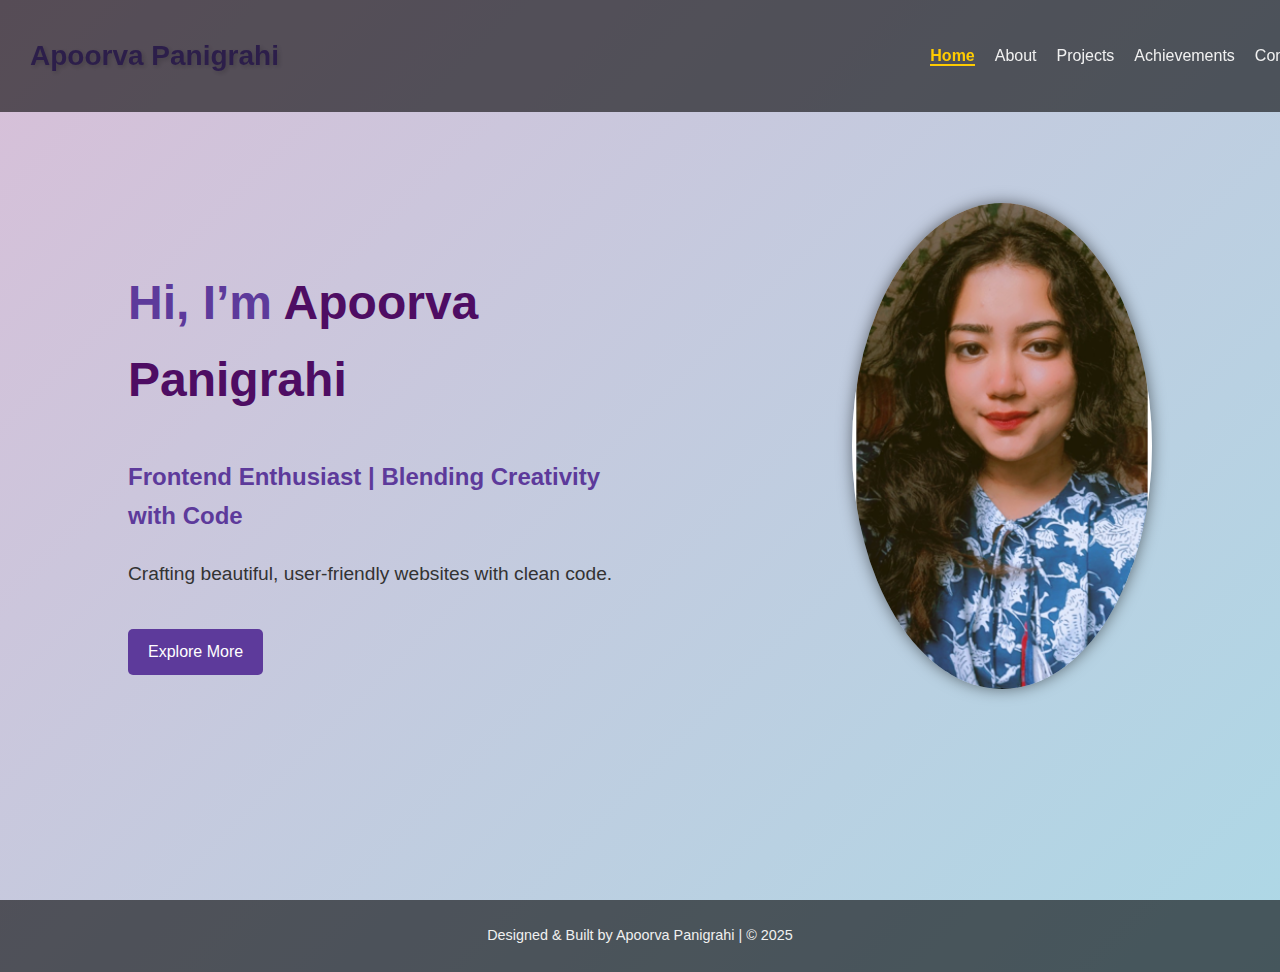
<file: index.html>
<!DOCTYPE html>
<html lang="en">
<head>
    <meta charset="UTF-8">
    <meta name="viewport" content="width=device-width, initial-scale=1.0">
    <link rel="stylesheet" href="styles.css">
    <title>Apoorva Panigrahi - Portfolio</title>
</head>

<body>
    <!-- Navigation Bar -->
    <nav class="navbar">
        <h1 class="logo">Apoorva Panigrahi</h1>
        <ul class="nav-links">
            <li><a href="index.html">Home</a></li>
            <li><a href="about.html">About</a></li>
            <li><a href="projects.html">Projects</a></li>
            <li><a href="achievements.html">Achievements</a></li>
            <li><a href="contacts.html">Contact</a></li>
        </ul>
    </nav>

    <!-- Hero Section -->
    <section class="hero">
        <div class="hero-content">
            <h2>Hi, I’m <span>Apoorva Panigrahi</span></h2>
            <h3>Frontend Enthusiast | Blending Creativity with Code</h3>
            <p>Crafting beautiful, user-friendly websites with clean code.</p>
            <a href="about.html" class="btn">Explore More</a>
        </div>
        <div class="hero-image">
            <img src="Screenshot 2025-03-15 103943.png" alt="Apoorva Panigrahi">
        </div>
    </section>

    <!-- Footer -->
    <footer>
        <p>Designed & Built by Apoorva Panigrahi | © 2025</p>
    </footer>
    <script src="script.js"></script>
</body>
</html>
</file>
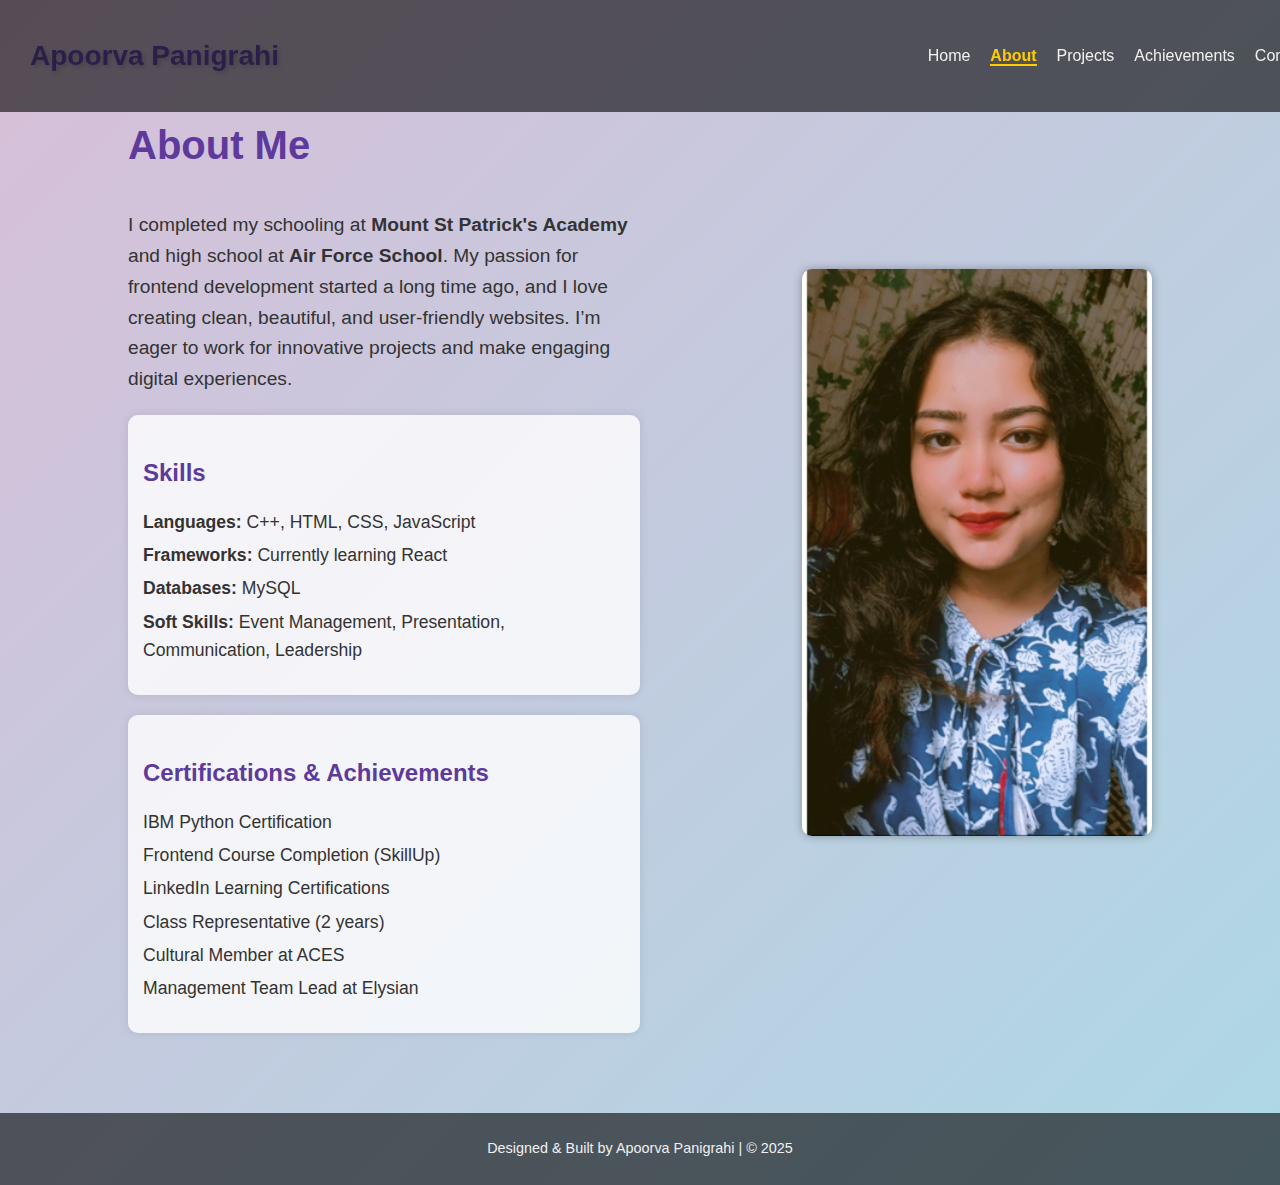
<file: about.html>
<!DOCTYPE html>
<html lang="en">
<head>
    <meta charset="UTF-8">
    <meta name="viewport" content="width=device-width, initial-scale=1.0">
    <title>About Me - Apoorva Panigrahi</title>
    <link rel="stylesheet" href="styles.css">
</head>

<body>
    <!-- Navigation Bar -->
    <nav class="navbar">
        <h1 class="logo">Apoorva Panigrahi</h1>
        <ul class="nav-links">
            <li><a href="index.html">Home</a></li>
            <li><a href="about.html" class="active">About</a></li>
            <li><a href="projects.html">Projects</a></li>
            <li><a href="achievements.html">Achievements</a></li>
            <li><a href="contacts.html">Contact</a></li>
        </ul>
    </nav>

    <!-- About Section -->
    <section class="about">
        <div class="about-content">
            <h2>About Me</h2>
            <p>
                I completed my schooling at <strong>Mount St Patrick's Academy</strong> and high school at <strong>Air Force School</strong>.  
                My passion for frontend development started a long time ago, and I love creating clean, beautiful, and user-friendly websites.  
                I’m eager to work for innovative projects and make engaging digital experiences.
            </p>
            <div class="about-details">
                <div class="detail-box">
                    <h3>Skills</h3>
                    <ul>
                        <li><strong>Languages:</strong> C++, HTML, CSS, JavaScript</li>
                        <li><strong>Frameworks:</strong> Currently learning React</li>
                        <li><strong>Databases:</strong> MySQL</li>
                        <li><strong>Soft Skills:</strong> Event Management, Presentation, Communication, Leadership</li>
                    </ul>
                </div>
                <div class="detail-box">
                    <h3>Certifications & Achievements</h3>
                    <ul>
                        <li>IBM Python Certification</li>
                        <li>Frontend Course Completion (SkillUp)</li>
                        <li>LinkedIn Learning Certifications</li>
                        <li>Class Representative (2 years)</li>
                        <li>Cultural Member at ACES</li>
                        <li>Management Team Lead at Elysian</li>
                    </ul>
                </div>
            </div>
        </div>
        <div class="about-image">
            <img src="Screenshot 2025-03-15 103943.png" alt="Apoorva Panigrahi">
        </div>
    </section>

    <!-- Footer -->
    <footer>
        <p>Designed & Built by Apoorva Panigrahi | © 2025</p>
    </footer>
    <script src="script.js"></script>
</body>
</html>
</file>
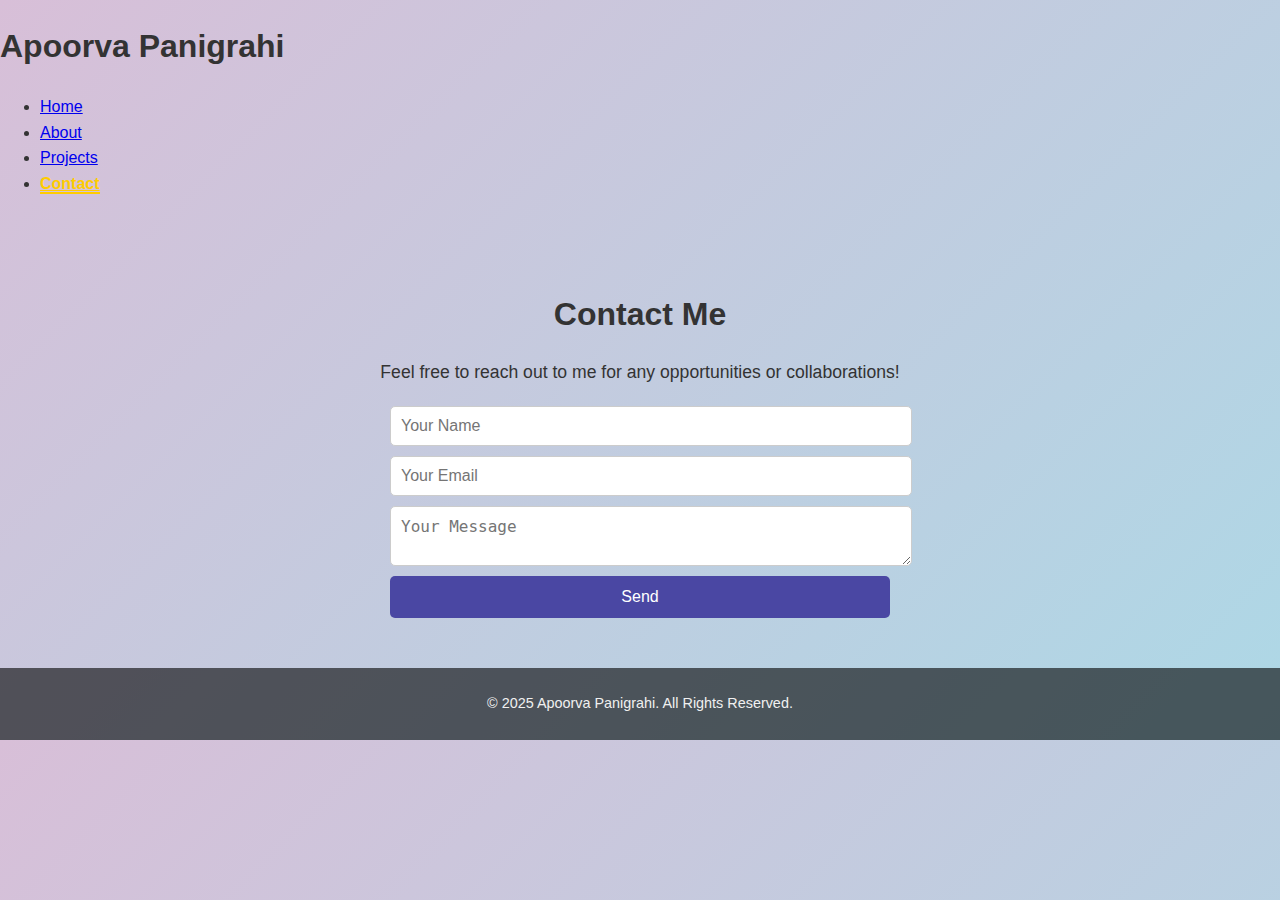
<file: contacts.html>
<!DOCTYPE html>
<html lang="en">
<head>
    <meta charset="UTF-8">
    <meta name="viewport" content="width=device-width, initial-scale=1.0">
    <title>Contact Me - Apoorva Panigrahi</title>
    <link rel="stylesheet" href="styles.css">
</head>
<body>
    <header>
        <h1>Apoorva Panigrahi</h1>
        <nav>
            <ul>
                <li><a href="index.html">Home</a></li>
                <li><a href="about.html">About</a></li>
                <li><a href="projects.html">Projects</a></li>
                <li><a href="contacts.html" class="active">Contact</a></li>
            </ul>
        </nav>
    </header>

    <section class="contact">
        <h2>Contact Me</h2>
        <p>Feel free to reach out to me for any opportunities or collaborations!</p>

        <form action="mailto:apoorvapanigrahi.11@gmail.com" method="post" enctype="text/plain">
            <input type="text" name="name" placeholder="Your Name" required>
            <input type="email" name="email" placeholder="Your Email" required>
            <textarea name="message" placeholder="Your Message" required></textarea>
            <button type="submit">Send</button>
        </form>
    </section>

    <footer>
        <p>&copy; 2025 Apoorva Panigrahi. All Rights Reserved.</p>
    </footer>
    <script src="script.js"></script>

</body>
</html>
</file>
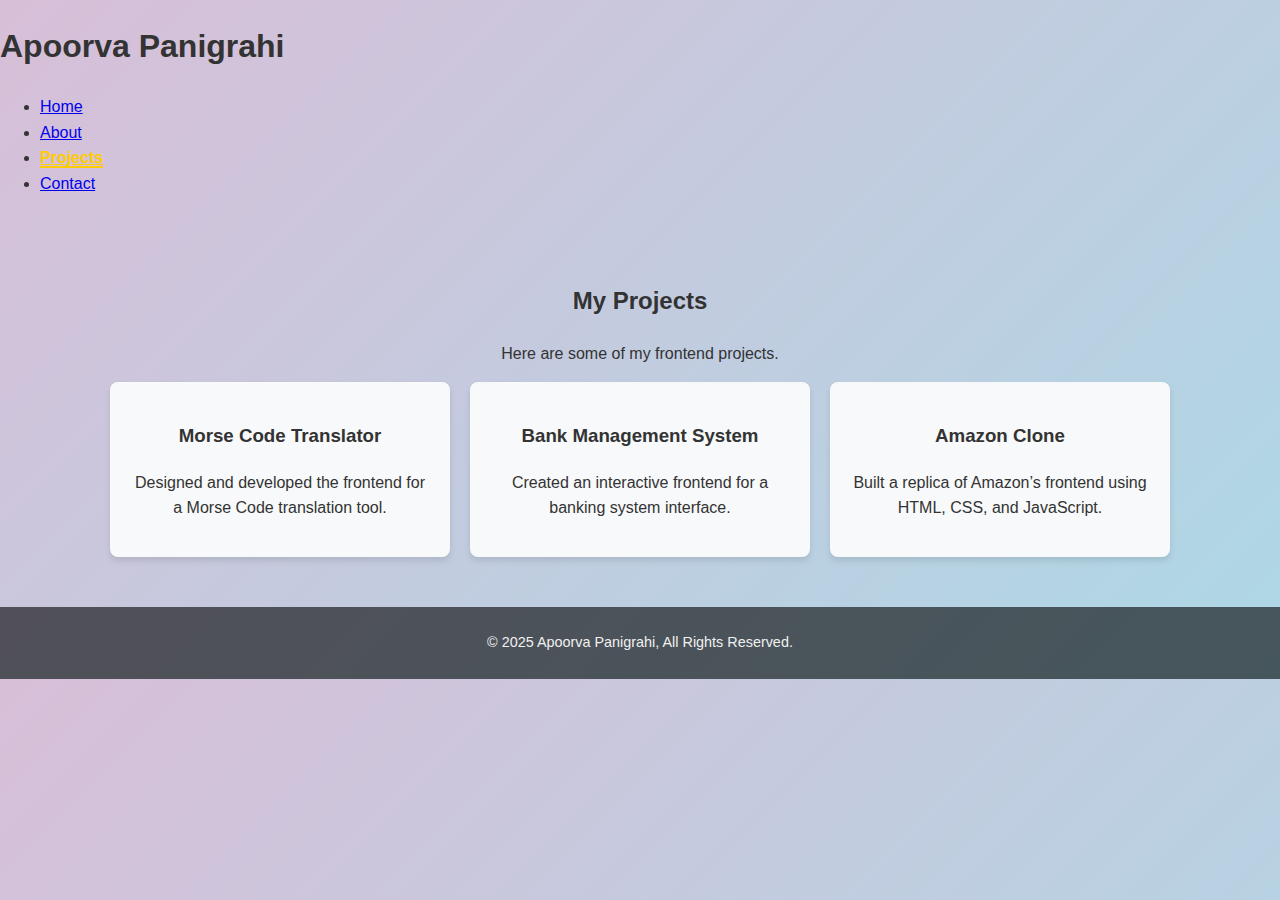
<file: projects.html>
<!DOCTYPE html>
<html lang="en">
<head>
    <meta charset="UTF-8">
    <meta name="viewport" content="width=device-width, initial-scale=1.0">
    <title>Projects | Apoorva Panigrahi</title>
    <link rel="stylesheet" href="styles.css">
</head>
<body>
    <header>
        <h1>Apoorva Panigrahi</h1>
        <nav>
            <ul>
                <li><a href="index.html">Home</a></li>
                <li><a href="about.html">About</a></li>
                <li><a href="projects.html">Projects</a></li>
                <li><a href="contacts.html">Contact</a></li>
            </ul>
        </nav>
    </header>

    <section class="projects">
        <h2>My Projects</h2>
        <p>Here are some of my frontend projects.</p>

        <div class="projects-container">
            <!-- Project 1 -->
            <div class="project-card">
                <h3>Morse Code Translator</h3>
                <p>Designed and developed the frontend for a Morse Code translation tool.</p>
            </div>

            <!-- Project 2 -->
            <div class="project-card">
                <h3>Bank Management System</h3>
                <p>Created an interactive frontend for a banking system interface.</p>
            </div>

            <!-- Project 3 -->
            <div class="project-card">
                <h3>Amazon Clone</h3>
                <p>Built a replica of Amazon’s frontend using HTML, CSS, and JavaScript.</p>
            </div>
        </div>
    </section>

    <footer>
        <p>© 2025 Apoorva Panigrahi, All Rights Reserved.</p>
    </footer>
    <script src="script.js"></script>
</body>
</html>
</file>
<file: styles.css>
/* General Body Styling */
body {
    margin: 0;
    padding: 0;
    font-family: 'Poppins', sans-serif;
    background: linear-gradient(135deg, #D8BFD8, #ADD8E6);
    color: #333333;
    line-height: 1.6;
}

/* Navbar Styling */
.navbar {
    display: flex;
    justify-content: space-between;
    align-items: center;
    padding: 15px 30px;
    background: rgba(0, 0, 0, 0.6);
    position: fixed;
    width: 100%;
    top: 0;
    z-index: 10;
}

.logo {
    color: #2C1E4A;
    font-size: 28px;
    font-weight: bold;
    text-shadow: 2px 2px 5px rgba(0, 0, 0, 0.2);
    
}

.nav-links {
    list-style: none;
    display: flex;
    gap: 20px;
}

.nav-links a {
    color: #F0F0F0;
    text-decoration: none;
    transition: color 0.3s;
}

.nav-links a:hover {
    color: #b6e8ff;
}

/* Hero Section Styling */
.hero {
    display: flex;
    justify-content: space-between;
    align-items: center;
    height: 100vh;
    padding: 0 10%;
}

.hero-content {
    max-width: 50%;
}

.hero-content h2 {
    font-size: 3rem;
    color: #5D3A9B;
}

.hero-content h2 span {
    color: #4e0d63;
}

.hero-content h3 {
    font-size: 1.5rem;
    color: #5D3A9B;
}

.hero-content p {
    margin-top: 10px;
    font-size: 1.2rem;
}

.hero-content .btn {
    display: inline-block;
    margin-top: 20px;
    padding: 10px 20px;
    background-color: #5D3A9B;
    color: #FFF;
    text-decoration: none;
    border-radius: 5px;
    transition: 0.3s;
}

.hero-content .btn:hover {
    background-color: #FFB6C1;
}

/* Hero Image Styling */
.hero-image img {
    width: 300px;
    border-radius: 50%;
    box-shadow: 0 0 15px rgba(0, 0, 0, 0.5);
}

/* Footer Styling */
footer {
    text-align: center;
    padding: 10px 0;
    background: rgba(0, 0, 0, 0.6);
    color: #F0F0F0;
    font-size: 0.9rem;
}
/* About Section */
.about {
    display: flex;
    justify-content: space-between;
    align-items: center;
    min-height: 100vh;
    padding: 80px 10%;
    gap: 50px;
}

.about-content {
    max-width: 50%;
}

.about-content h2 {
    font-size: 2.5rem;
    color: #5D3A9B;
}

.about-content p {
    font-size: 1.2rem;
    line-height: 1.6;
    color: #333;
}

.about-details {
    display: flex;
    flex-wrap: wrap;
    gap: 20px;
    margin-top: 20px;
}

.detail-box {
    background: rgba(255, 255, 255, 0.8);
    padding: 15px;
    border-radius: 10px;
    box-shadow: 0 0 10px rgba(0, 0, 0, 0.1);
    flex: 1;
    min-width: 300px;
}

.detail-box h3 {
    color: #5D3A9B;
    font-size: 1.5rem;
    margin-bottom: 10px;
}

.detail-box ul {
    list-style: none;
    padding: 0;
}

.detail-box li {
    font-size: 1.1rem;
    margin-bottom: 5px;
}

/* About Image */
.about-image img {
    width: 350px;
    border-radius: 10px;
    box-shadow: 0 0 10px rgba(0, 0, 0, 0.3);
}
.projects {
    text-align: center;
    padding: 50px 20px;
}

.projects-container {
    display: flex;
    justify-content: center;
    gap: 20px;
    flex-wrap: wrap;
}

.project-card {
    background-color: #f8f9fa;
    border-radius: 8px;
    padding: 20px;
    width: 300px;
    box-shadow: 0 4px 6px rgba(0, 0, 0, 0.1);
    transition: transform 0.3s ease-in-out;
}

.project-card:hover {
    transform: translateY(-5px);
}

.project-btn {
    display: inline-block;
    margin-top: 10px;
    padding: 10px 15px;
    background-color: #4f46e5;
    color: #ffffff;
    text-decoration: none;
    border-radius: 5px;
}

.project-btn:hover {
    background-color: #3730a3;
}
.contact {
    text-align: center;
    padding: 50px;
}

.contact h2 {
    font-size: 2rem;
    margin-bottom: 10px;
}

.contact p {
    font-size: 1.1rem;
    margin-bottom: 20px;
}

form {
    max-width: 500px;
    margin: 0 auto;
    display: flex;
    flex-direction: column;
    gap: 10px;
}

input, textarea {
    width: 100%;
    padding: 10px;
    border: 1px solid #ccc;
    border-radius: 5px;
    font-size: 1rem;
}

button {
    background-color: #4A47A3;
    color: white;
    padding: 12px;
    border: none;
    border-radius: 5px;
    font-size: 1rem;
    cursor: pointer;
    transition: 0.3s;
}

button:hover {
    background-color: #2F2D75;
}
nav ul li a.active {
    font-weight: bold;
    color: #ffcc00; /* Change color to highlight active page */
    border-bottom: 2px solid #ffcc00;
}
.fade-in {
    opacity: 0;
    transform: translateY(20px);
    transition: opacity 0.8s ease-out, transform 0.8s ease-out;
}

.fade-in.visible {
    opacity: 1;
    transform: translateY(0);
}
</file>
